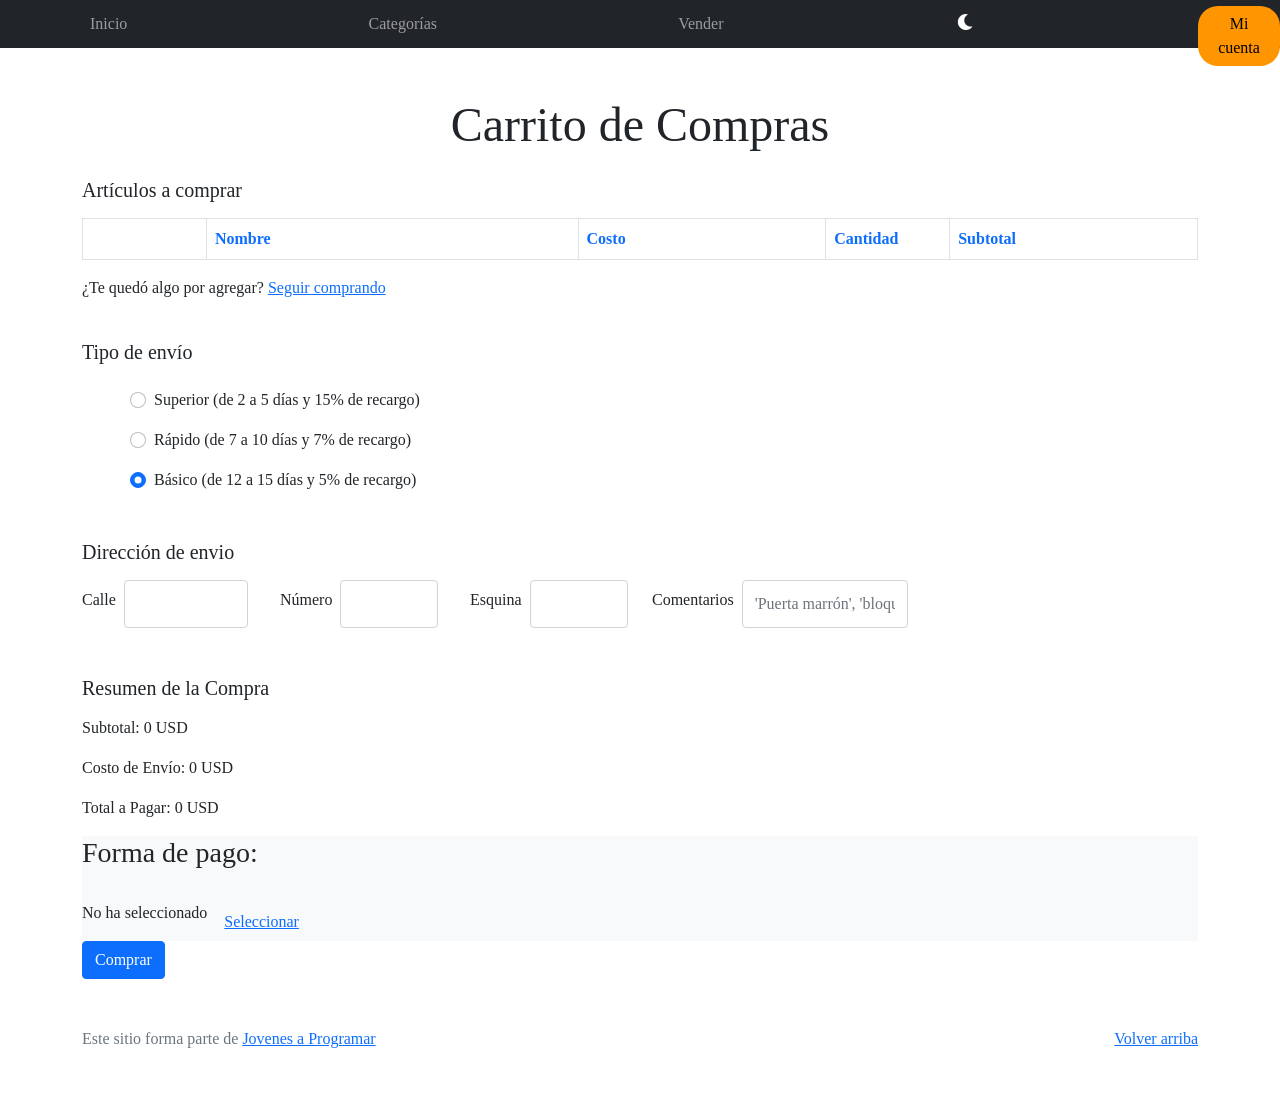
<file: workspace-inicial/cart.html>
<!DOCTYPE html>
<html lang="es">

<head>
  <meta http-equiv="Content-Type" content="text/html; charset=UTF-8">
  <meta name="viewport" content="width=device-width, initial-scale=1, shrink-to-fit=no">
  <title>eMercado - Todo lo que busques está aquí</title>
  <link href="https://fonts.googleapis.com/css?family=Raleway:300,300i,400,400i,700,700i,900,900i" rel="stylesheet">
  <link href="css/bootstrap.min.css" rel="stylesheet">
  <link href="css/font-awesome.min.css" rel="stylesheet">
  <link href="css/styles.css" rel="stylesheet">
  <link rel="stylesheet" href="css/cart.css">
  <link rel="shortcut icon" href="img/favicon.png">
</head>

<body>
  <nav class="navbar navbar-expand-lg navbar-dark bg-dark p-1">
    <div class="container">
      <button class="navbar-toggler" type="button" data-bs-toggle="collapse" data-bs-target="#navbarNav"
        aria-controls="navbarNav" aria-expanded="false" aria-label="Toggle navigation">
        <span class="navbar-toggler-icon"></span>
      </button>
      <div class="collapse navbar-collapse" id="navbarNav">
        <ul class="navbar-nav w-100 justify-content-between">
          <li class="nav-item">
            <a class="nav-link" href="index.html">Inicio</a>
          </li>
          <li class="nav-item">
            <a class="nav-link" href="categories.html">Categorías</a>
          </li>
          <li class="nav-item">
            <a class="nav-link" href="sell.html">Vender</a>
          </li>
          <li class="nav-item">
            <i id="moonIcon" class="fas fa-moon"></i>
          </li>
          <li class="nav-item">
            <div class="menu-container" style="position: absolute;">
              <button class="navbar-nav w-100 justify-content-between" id="perfil-button">Mi cuenta</button>
              <div id="perfil-menu" class="menu">
                <a href="cart.html">Mi carrito</a>
                <a href="my-profile.html">Mi perfil</a>
                <a href="#" onclick="cerrarSesion()">Cerrar sesión</a>
              </div>
            </div>
          </li>
        </ul>
      </div>
    </div>
  </nav>
  <main>
    <div class="overlay" id="overlay">
      <div class="overlay-content">
        <h2>COMPRA EXITOSA!</h2>
        <p>Tu compra se ha realizado con éxito.</p>
      </div>
    </div>

    <div class="container mt-5">
      <h2 class="display-5 text-center mb-4">Carrito de Compras</h2>
      <h3 class="blockquote"> Artículos a comprar</h3>
      <div class="row">
        <div class="col-md-12">
          <div class="table-responsive">
            <table class="table table-bordered table-striped">
              <thead class="thead-light">
                <tr>
                  <th scope="col" class="col-1"></th>
                  <th scope="col" class="text-primary col-3 ">Nombre</th>
                  <th scope="col" class="text-primary col-2 ">Costo</th>
                  <th scope="col" class="text-primary col-1">Cantidad</th>
                  <th scope="col" class="text-primary col-2">Subtotal</th>
                </tr>
              </thead>
              <tbody id="cart-products">
              </tbody>
            </table>
          </div>
        </div>
      </div>
      <div class="pb-4">
        <p> ¿Te quedó algo por agregar? <a href="categories.html">Seguir comprando</a></p>
        <!-- Link que lleva a categorías para agregar algo extra al carrito-->
      </div>
      <div>
        <form> <!-- formulario que abarca (por ahora) el tipo de envío y dirección -->

          <h3 class="blockquote">Tipo de envío</h3>
          <div class="m-4 form-check"> <!-- Creamos inputs tipo "radio" para seleccionar una opción de envío -->
            <div class="mb-3 form-check">
              <input type="radio" class="form-check-input" id="premium" name="shippingType" value="premium">
              <label for="premium" class="form-check-label">Superior (de 2 a 5 días y 15% de recargo)</label>
            </div>
            <div class="mb-3 form-check">
              <input type="radio" class="form-check-input" id="express" name="shippingType" value="express">
              <label for="express" class="form-check-label">Rápido (de 7 a 10 días y 7% de recargo)</label>
            </div>
            <div class="mb-3 form-check">
              <input type="radio" class="form-check-input" id="standard" name="shippingType" value="standard" checked>
              <label class="form-check-label" for="standard">Básico (de 12 a 15 días y 5% de recargo)</label>
            </div>
          </div>

          <h3 class="blockquote pt-4">Dirección de envio</h3>


          <div class="row row-cols-lg-6 row-cols-md-4"> <!-- Creamos inputs para completar la dirección -->
            <div class="d-inline-flex">
              <label for="streetAddress" class="form-label pe-2 align-self-center">Calle </label>
              <input type="text" value="" class="form-control" id="streetAddress" name="streetAddress">
            </div>
            <div class="d-inline-flex ">
              <label for="numberAddress" class="form-label p-2 align-self-center">Número</label>
              <input type="number" class="form-control" id="numberAddress" name="numberAddress">
            </div>
            <div class="d-inline-flex">
              <label for="cornerAddress" class="form-label p-2 align-self-center">Esquina</label>
              <input type="text" class="form-control" id="cornerAddress" name="cornerAddress">
            </div>
            <div class="d-inline-flex">
              <label for="comments" class="form-label pe-2 align-self-center">Comentarios</label>
              <input type="text" class="form-control col-12" id="comments" name="comments"
                placeholder="'Puerta marrón', 'bloque N°5'">
            </div>
          </div><br>

          <div id="resumen-compra" class="mt-4">
            <h3 class="blockquote">Resumen de la Compra</h3>
            <p>Subtotal: <span id="subtotal">0 USD</span></p>
            <p>Costo de Envío: <span id="costo-envio">0 USD</span></p>
            <p>Total a Pagar: <span id="total-pagar">0 USD</span></p>
          </div>



          <!-- Inicio de modal para metodo de pago 23/10/23 Entrega6-->
          <div class="bg-light">
            <h3>Forma de pago:</h3><br>

            <div class="d-flex d-inline-flex">
              <h6>No ha seleccionado</h6> <button type="button" class="btn btn-link ps-0 ms-3" data-bs-toggle="modal"
                data-bs-target="#modalMediosPago" required>Seleccionar
              </button>
            </div>
          </div>

          <div class="modal" id="modalMediosPago" tabindex="-1">
            <div class="modal-dialog">
              <div class="modal-content">
                <div class="modal-header">
                  <h5 class="modal-title">Forma de pago:</h5>
                  <button type="button" class="btn-close" data-bs-dismiss="modal" aria-label="Close"></button>
                </div>

                <div class="modal-body">
                  <div class="form-check">
                    <input class="form-check-input" type="radio" name="flexRadioDefault" id="flexRadioDefault1">
                    <label class="form-check-label" for="flexRadioDefault1">
                      <h5>Tarjeta de Crédito</h5>
                    </label><br>

                    <div class="container">
                      <div class="row">
                        <div class="col-md-6 mt-2"><label for="creditCard" class="form-label">Número de tarjeta</label>
                          <input type="text" class="form-control" id="creditCard" placeholder=""
                            required>
                          <div class="invalid-feedback">
                            Se requiere número de tarjeta de crédito
                          </div>
                        </div>

                        <div class="col-md-3 mt-2"><label for="creditCard" class="form-label">CVV</label>
                          <input type="text" class="form-control" id="creditCardCVV" placeholder=""
                            required>
                          <div class="invalid-feedback">
                            Se requiere el CVV de su tarjeta
                          </div>
                        </div>

                        <div class="col-md-6"><label for="creditCard"
                            class="form-label mt-2">Vencimiento
                            (Mes/Año)</label>
                          <input type="text" class="form-control" id="creditCardDate" placeholder="" required>
                          <div class="invalid-feedback">
                            Se requiere el mes de vencimiento
                          </div>
                        </div>
                      </div>
                    </div>

                  </div>

                  <div class="form-check mt-3">
                    <input class="form-check-input" type="radio" name="flexRadioDefault" id="flexRadioDefault2" checked>
                    <label class="form-check-label" for="flexRadioDefault2">
                      <h5>Transferencia Bancaria</h5>
                    </label>

                    <div class="col-md-6 mt-2"><label for="creditCard" class="form-label">Número de cuenta</label>
                      <input type="text" class="form-control" id="cuentaBancaria" placeholder="" required>
                      <div class="invalid-feedback">
                        Se requiere su número de cuenta bancaria
                      </div>
                    </div>
                  </div>
                </div>

                <div class="modal-footer">
                  <button type="button" class="btn btn-primary" data-bs-dismiss="modal">Guardar cambios</button>
                  
                </div>
              </div>
            </div>
          </div>
          <!-- Fin de modal para metodo de pago 23/10/23 Entrega6 -->

          <input class="btn btn-primary d-block" type="button" name="send" value="Comprar" id="mostrarOverlay">
          <!-- Botón que envía el form -->

        </form>

      </div>
    </div>


  </main>
  <footer class="text-muted">
    <div class="container">
      <p class="float-end">
        <a href="#">Volver arriba</a>
      </p>
      <p>Este sitio forma parte de <a href="https://jovenesaprogramar.edu.uy/" target="_blank">Jovenes a Programar</a>
      </p>
    </div>
  </footer>
  <div id="spinner-wrapper">
    <div class="lds-ring">
      <div></div>
      <div></div>
      <div></div>
      <div></div>
    </div>
  </div>
  <script src="js/bootstrap.bundle.min.js"></script>
  <script src="js/init.js"></script>
  <script src="js/cart.js"></script>
</body>

</html>
</file>
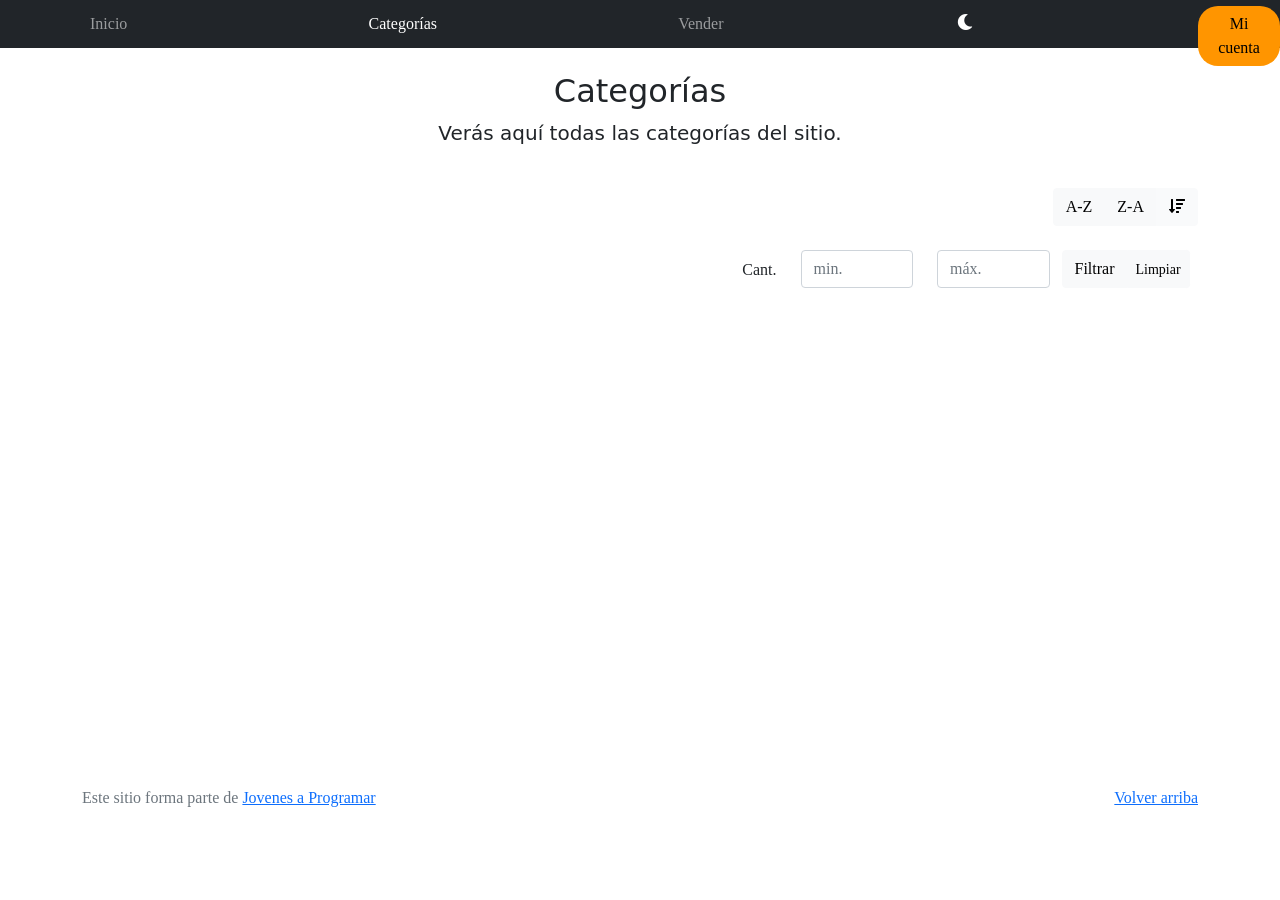
<file: workspace-inicial/categories.html>
<!DOCTYPE html>
<html lang="es">

<head>
  <meta http-equiv="Content-Type" content="text/html; charset=UTF-8">
  <meta name="viewport" content="width=device-width, initial-scale=1, shrink-to-fit=no">
  <title>eMercado - Todo lo que busques está aquí</title>

  <link href="https://fonts.googleapis.com/css?family=Raleway:300,300i,400,400i,700,700i,900,900i" rel="stylesheet">
  <link href="css/font-awesome.min.css" rel="stylesheet">
  <link href="css/bootstrap.min.css" rel="stylesheet">
  <link href="css/styles.css" rel="stylesheet">
  <link rel="shortcut icon" href="img/favicon.png">
</head>

<body>
  <nav class="navbar navbar-expand-lg navbar-dark bg-dark p-1">
    <div class="container">
      <button class="navbar-toggler" type="button" data-bs-toggle="collapse" data-bs-target="#navbarNav"
        aria-controls="navbarNav" aria-expanded="false" aria-label="Toggle navigation">
        <span class="navbar-toggler-icon"></span>
      </button>
      <div class="collapse navbar-collapse" id="navbarNav">
        <ul class="navbar-nav w-100 justify-content-between">
          <li class="nav-item">
            <a class="nav-link" href="index.html">Inicio</a>
          </li>
          <li class="nav-item">
            <a class="nav-link active" href="categories.html">Categorías</a>
          </li>
          <li class="nav-item">
            <a class="nav-link" href="sell.html">Vender</a>
          </li>
          <li class="nav-item">
            <i id="moonIcon" class="fas fa-moon"></i>
          </li>
          <li class="nav-item">
            <div class="menu-container" style="position: absolute;">
              
              <button class="navbar-nav w-100 justify-content-between" id="perfil-button">Mi cuenta</button>
              <div id="perfil-menu" class="menu">
                <a href="cart.html">Mi carrito</a>
                <a href="my-profile.html">Mi perfil</a>
                <a href="#" onclick="cerrarSesion()">Cerrar sesión</a>
              
              </div>
            </div>
          </li>
        </ul>
      </div>
    </div>
  </nav>
  <main class="pb-5">
    <div class="text-center p-4">
      <h2>Categorías</h2>
      <p class="lead">Verás aquí todas las categorías del sitio.</p>
    </div>
    <div class="container">
      <div class="row">
        <div class="col text-end">
          <div class="btn-group btn-group-toggle mb-4" data-bs-toggle="buttons">
            <input type="radio" class="btn-check" name="options" id="sortAsc">
            <label class="btn btn-light" for="sortAsc">A-Z</label>
            <input type="radio" class="btn-check" name="options" id="sortDesc">
            <label class="btn btn-light" for="sortDesc">Z-A</label>
            <input type="radio" class="btn-check" name="options" id="sortByCount" checked>
            <label class="btn btn-light" for="sortByCount"><i class="fas fa-sort-amount-down mr-1"></i></label>
          </div>
        </div>
      </div>
      <div class="row">
        <div class="col-lg-6 offset-lg-6 col-md-12 mb-1 container">
          <div class="row container p-0 m-0">
            <div class="col">
              <p class="font-weight-normal text-end my-2">Cant.</p>
            </div>
            <div class="col">
              <input class="form-control" type="number" placeholder="min." id="rangeFilterCountMin">
            </div>
            <div class="col">
              <input class="form-control" type="number" placeholder="máx." id="rangeFilterCountMax">
            </div>
            <div class="col-3 p-0">
              <div class="btn-group" role="group">
                <button class="btn btn-light btn-block" id="rangeFilterCount">Filtrar</button>
                <button class="btn btn-light btn-sm" id="clearRangeFilter">Limpiar</button>
              </div>
            </div>
          </div>
        </div>
      </div>
      <div class="row">
        <div class="list-group" id="cat-list-container">
        </div>
      </div>
    </div>
  </main>
  <footer class="text-muted">
    <div class="container">
      <p class="float-end">
        <a href="#">Volver arriba</a>
      </p>
      <p>Este sitio forma parte de <a href="https://jovenesaprogramar.edu.uy/" target="_blank">Jovenes a Programar</a></p>
    </div>
  </footer>
  <div id="spinner-wrapper">
    <div class="lds-ring">
      <div></div>
      <div></div>
      <div></div>
      <div></div>
    </div>
  </div>
  <script src="js/bootstrap.bundle.min.js"></script>
  <script src="js/init.js"></script>
  <script src="js/categories.js"></script>
</body>

</html>
</file>
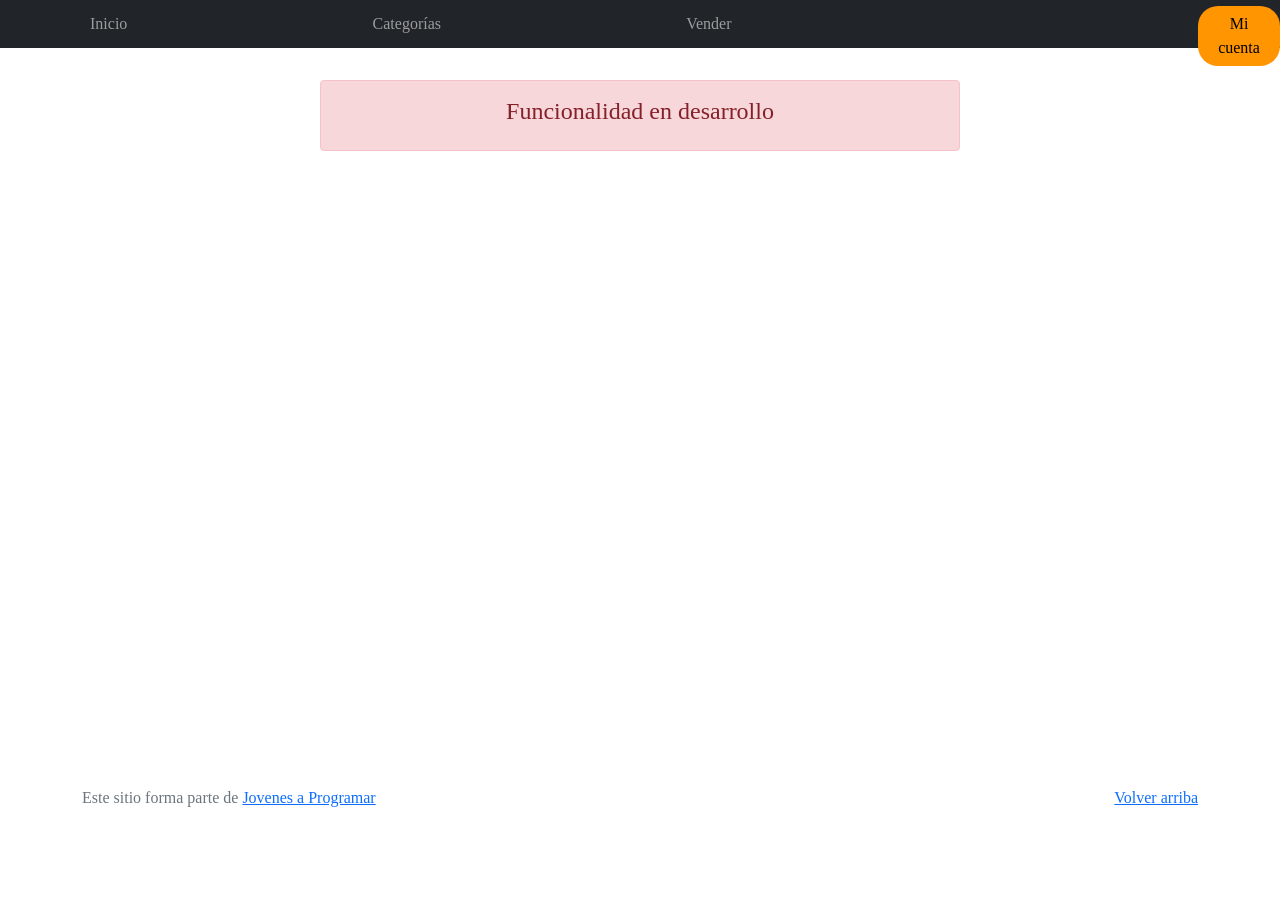
<file: workspace-inicial/my-profile.html>
<!DOCTYPE html>
<html lang="es">

<head>
  <meta http-equiv="Content-Type" content="text/html; charset=UTF-8">
  <meta name="viewport" content="width=device-width, initial-scale=1, shrink-to-fit=no">
  <title>eMercado - Todo lo que busques está aquí</title>
  <link href="https://fonts.googleapis.com/css?family=Raleway:300,300i,400,400i,700,700i,900,900i" rel="stylesheet">
  <link href="css/bootstrap.min.css" rel="stylesheet">
  <link href="css/styles.css" rel="stylesheet">
  <link rel="shortcut icon" href="img/favicon.png">
  <style>
    .bd-placeholder-img {
      font-size: 1.125rem;
      text-anchor: middle;
      -webkit-user-select: none;
      -moz-user-select: none;
      -ms-user-select: none;
      user-select: none;
    }

    @media (min-width: 768px) {
      .bd-placeholder-img-lg {
        font-size: 3.5rem;
      }
    }
  </style>
</head>

<body>
  <nav class="navbar navbar-expand-lg navbar-dark bg-dark p-1">
    <div class="container">
      <button class="navbar-toggler" type="button" data-bs-toggle="collapse" data-bs-target="#navbarNav"
        aria-controls="navbarNav" aria-expanded="false" aria-label="Toggle navigation">
        <span class="navbar-toggler-icon"></span>
      </button>
      <div class="collapse navbar-collapse" id="navbarNav">
        <ul class="navbar-nav w-100 justify-content-between">
          <li class="nav-item">
            <a class="nav-link" href="index.html">Inicio</a>
          </li>
          <li class="nav-item">
            <a class="nav-link" href="categories.html">Categorías</a>
          </li>
          <li class="nav-item">
            <a class="nav-link" href="sell.html">Vender</a>
          </li>
          <li class="nav-item">
            <i id="moonIcon" class="fas fa-moon"></i>
          </li>
          <li class="nav-item">
            <div class="menu-container" style="position: absolute;">
              <button class="navbar-nav w-100 justify-content-between" id="perfil-button">Mi cuenta</button>
              <div id="perfil-menu" class="menu">
                <a href="cart.html">Mi carrito</a>
                <a href="my-profile.html">Mi perfil</a>
                <a href="#" onclick="cerrarSesion()">Cerrar sesión</a>
              </div>
            </div>
          </li>
        </ul>
      </div>
    </div>
  </nav>
  <main>
    <div class="container">
      <div class="alert alert-danger text-center" role="alert">
        <h4 class="alert-heading">Funcionalidad en desarrollo</h4>
      </div>
    </div>
  </main>
  <footer class="text-muted">
    <div class="container">
      <p class="float-end">
        <a href="#">Volver arriba</a>
      </p>
      <p>Este sitio forma parte de <a href="https://jovenesaprogramar.edu.uy/" target="_blank">Jovenes a Programar</a></p>
    </div>
  </footer>
  <script src="js/bootstrap.bundle.min.js"></script>
  <script src="js/init.js"></script>
  <script src="js/my-profile.js"></script>
</body>

</html>
</file>
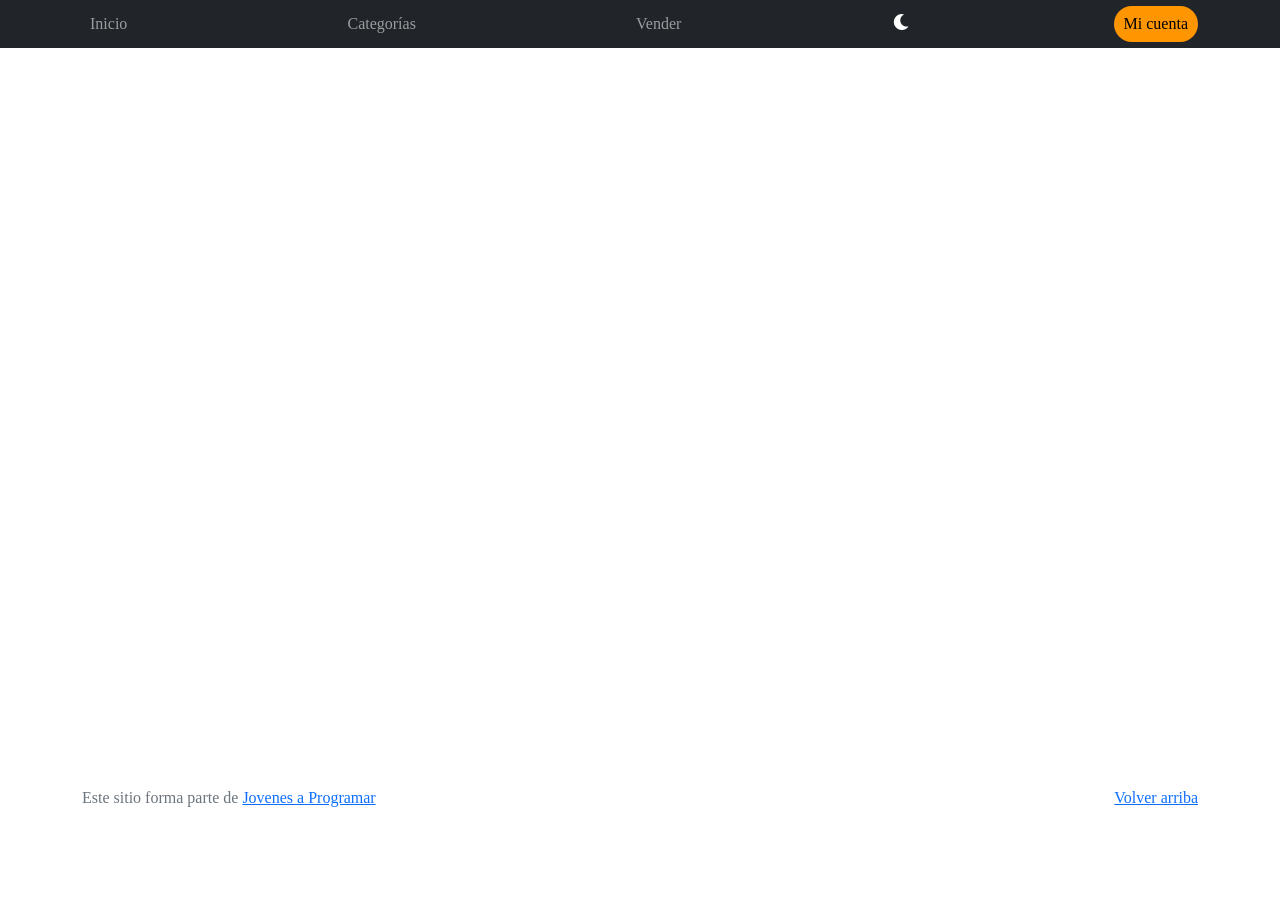
<file: workspace-inicial/product-info.html>
<!DOCTYPE html>
<html lang="es">

<head>
  <meta http-equiv="Content-Type" content="text/html; charset=UTF-8">
  <meta name="viewport" content="width=device-width, initial-scale=1, shrink-to-fit=no">
  <title>eMercado - Todo lo que busques está aquí</title>

  <link href="https://fonts.googleapis.com/css?family=Raleway:300,300i,400,400i,700,700i,900,900i" rel="stylesheet">
  <link href="css/font-awesome.min.css" rel="stylesheet">
  <link href="css/bootstrap.min.css" rel="stylesheet">
  <link href="css/styles.css" rel="stylesheet">
  <link rel="stylesheet" href="css/products.css">
  <link rel="shortcut icon" href="img/favicon.png">
  <script src="https://code.jquery.com/jquery-3.6.0.min.js"></script>

</head>

<body class="bodyStyle">
  <nav class="navbar navbar-expand-lg navbar-dark bg-dark p-1">
    <div class="container">
      <button class="navbar-toggler" type="button" data-bs-toggle="collapse" data-bs-target="#navbarNav"
        aria-controls="navbarNav" aria-expanded="false" aria-label="Toggle navigation">
        <span class="navbar-toggler-icon"></span>
      </button>
      <div class="collapse navbar-collapse" id="navbarNav">
        <ul class="navbar-nav w-100 justify-content-between">
          <li class="nav-item">
            <a class="nav-link" href="index.html">Inicio</a>
          </li>
          <li class="nav-item">
            <a class="nav-link" href="categories.html">Categorías</a>
          </li>
          <li class="nav-item">
            <a class="nav-link" href="sell.html">Vender</a>
          </li>
          <li class="nav-item">

            <i id="moonIcon" class="fas fa-moon"></i>
          </li>
          <li class="nav-item">
            <div class="menu-container">

              <button class="navbar-nav w-100 justify-content-between" id="perfil-button">
                Mi cuenta</button>
              <div id="perfil-menu" class="menu position-relative ">
                <a href="cart.html">Mi carrito</a>
                <a href="my-profile.html">Mi perfil</a>
                <a href="#" onclick="cerrarSesion()">Cerrar sesión</a>
              </div>

            </div>
      </div>
      </li>
      </ul>
    </div>
    </div>
  </nav>
  <main>
    <div class="container">
      <div id="product-info" class="text-center">
      </div>
    </div>
  </main>
  <footer class="text-muted">
    <div class="container">
      <p class="float-end">
        <a href="#">Volver arriba</a>
      </p>
      <p>Este sitio forma parte de <a href="https://jovenesaprogramar.edu.uy/" target="_blank">Jovenes a Programar</a>
      </p>
    </div>
  </footer>
  <div id="spinner-wrapper">
    <div class="lds-ring">
      <div></div>
      <div></div>
      <div></div>
      <div></div>
    </div>
  </div>
  <script src="js/bootstrap.bundle.min.js"></script>
  <script src="js/init.js"></script>
  <script src="js/product-info.js"></script>
</body>

</html>
</file>
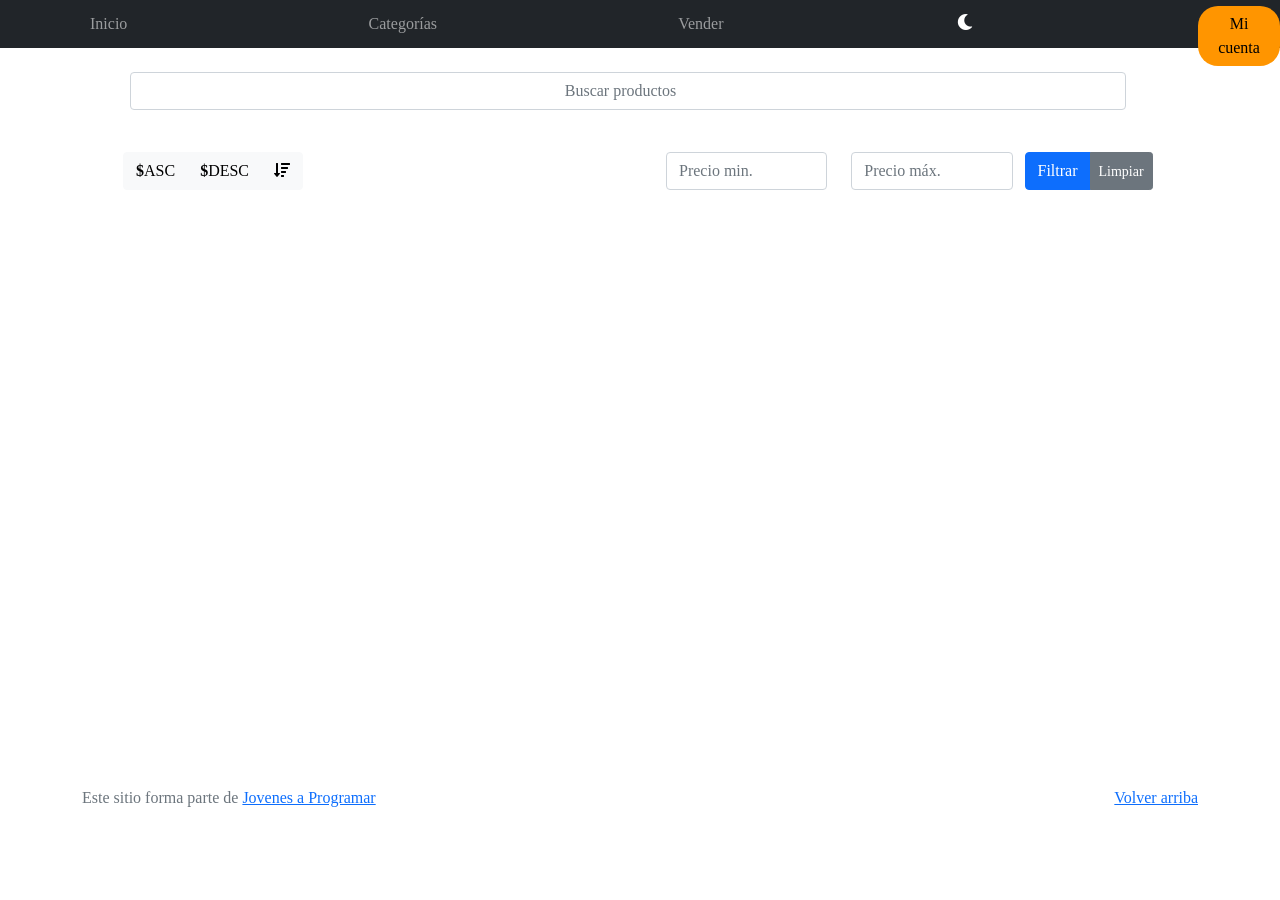
<file: workspace-inicial/products.html>
<!DOCTYPE html>
<html lang="es">
  <head>
    <meta http-equiv="Content-Type" content="text/html; charset=UTF-8" />
    <meta
      name="viewport"
      content="width=device-width, initial-scale=1, shrink-to-fit=no"
    />
    <title>eMercado - Todo lo que busques está aquí</title>

    <link
      href="https://fonts.googleapis.com/css?family=Raleway:300,300i,400,400i,700,700i,900,900i"
      rel="stylesheet"
    />
    <link href="css/font-awesome.min.css" rel="stylesheet" />
    <link href="css/bootstrap.min.css" rel="stylesheet" />
    <link href="css/styles.css" rel="stylesheet" />
    <link rel="stylesheet" href="css/products.css" />
    <link rel="shortcut icon" href="img/favicon.png">
  </head>

  <body>
    <nav class="navbar navbar-expand-lg navbar-dark bg-dark p-1">
      <div class="container">
        <button
          class="navbar-toggler"
          type="button"
          data-bs-toggle="collapse"
          data-bs-target="#navbarNav"
          aria-controls="navbarNav"
          aria-expanded="false"
          aria-label="Toggle navigation"
        >
          <span class="navbar-toggler-icon"></span>
        </button>
        <div class="collapse navbar-collapse" id="navbarNav">
          <ul class="navbar-nav w-100 justify-content-between">
            <li class="nav-item">
              <a class="nav-link" href="index.html">Inicio</a>
            </li>
            <li class="nav-item">
              <a class="nav-link" href="categories.html">Categorías</a>
            </li>
            <li class="nav-item">
              <a class="nav-link" href="sell.html">Vender</a>
            </li>
            <li class="nav-item">
            
              <i id="moonIcon" class="fas fa-moon"></i>
            </li>
            <li class="nav-item">
              <div class="menu-container" style="position: absolute;">
                <button class="navbar-nav w-100 justify-content-between" id="perfil-button">Mi cuenta</button>
                <div id="perfil-menu" class="menu">
                  <a href="cart.html">Mi carrito</a>
                  <a href="my-profile.html">Mi perfil</a>
                  <a href="#" onclick="cerrarSesion()">Cerrar sesión</a>
                </div>
              </div>
            </li>
          </ul>
        </div>
      </div>
    </nav>
    <main class="pb-5 container">
      <div class="container row row-sm-2 row-md-4 row-lg-8">
        <div class="col m-4">
          <input
            class="form-control text-center mx-auto"
            type="search"
            placeholder="Buscar productos"
            id="searchInput"
          />
        </div>

        <div
          class="row d-inline-flex p-2 bd-highlight responsiveProducts p-3 mb-2"
          style="display:flex-inline; justify-content: flex-end; margin: 2px;"
        >
          <div class="col text-end responsiveFilter d-inline-flex justify-content-between">
            <div class="btn-group btn-group-toggle" data-bs-toggle="buttons">
              <input
                type="button"
                class="btn-check"
                name="options"
                id="sortAscPrice"
              />
              <label class="btn btn-light" for="sortAscPrice"
                ><span class="fw-bold">$</span>ASC</label
              >
              <input
                type="button"
                class="btn-check"
                name="options"
                id="sortDescPrice"
              />
              <label class="btn btn-light" for="sortDescPrice"
                ><span class="fw-bold">$</span>DESC</label
              >
              <input
                type="button"
                class="btn-check"
                name="options"
                id="sortDescRelevance"
                checked
              />
              <label class="btn btn-light" for="sortDescRelevance"
                ><i class="fas fa-sort-amount-down mr-1"></i
              ></label>
            </div>
          </div>

          <div id="filter-container" class="row filterContainerResponsive" style="width: 50%">
            <div class="col">
              <input
                class="form-control"
                type="number"
                placeholder="Precio min."
                id="rangeFilterCountMin"
              />
            </div>
            <div class="col">
              <input
                class="form-control"
                type="number"
                placeholder="Precio máx."
                id="rangeFilterCountMax"
              />
            </div>
            <div class="col-3 p-0 buttonsResponsive">
              <div class="btn-group" role="group">
                <button class="btn btn-primary btn-block" id="rangeFilterCount">
                  Filtrar
                </button>
                <button class="btn btn-secondary btn-sm" id="clearRangeFilter">
                  Limpiar
                </button>
              </div>
            </div>
          </div>
        </div>

        <div id="product-list" class="row m-4"></div>
      </div>
    </main>
    <footer class="text-muted">
      <div class="container">
        <p class="float-end">
          <a href="#">Volver arriba</a>
        </p>
        <p>
          Este sitio forma parte de
          <a href="https://jovenesaprogramar.edu.uy/" target="_blank"
            >Jovenes a Programar</a
          >
        </p>
      </div>
    </footer>
    <div id="spinner-wrapper">
      <div class="lds-ring">
        <div></div>
        <div></div>
        <div></div>
        <div></div>
      </div>
    </div>

    <script src="js/bootstrap.bundle.min.js"></script>
    <script src="js/init.js"></script>
    <script src="js/products.js"></script>
  </body>
</html>
</file>
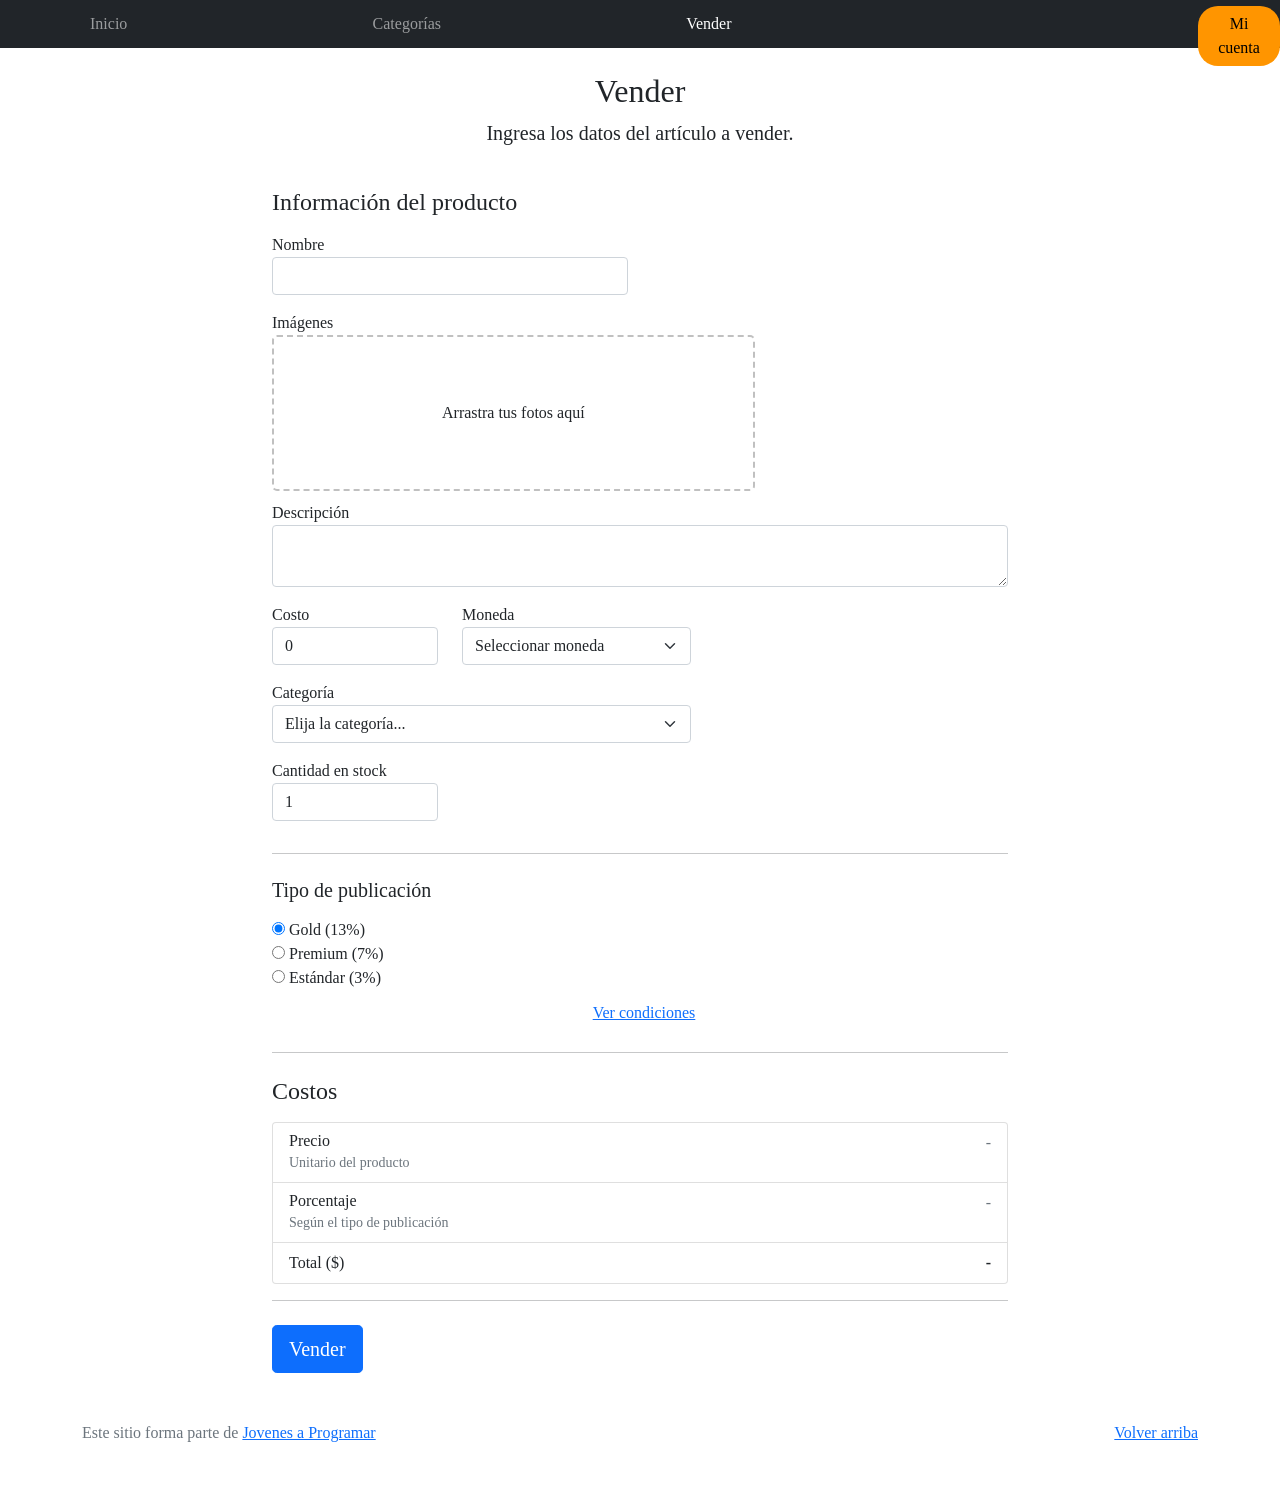
<file: workspace-inicial/sell.html>
<!DOCTYPE html>
<html lang="es">

<head>
  <meta http-equiv="Content-Type" content="text/html; charset=UTF-8">
  <meta name="viewport" content="width=device-width, initial-scale=1, shrink-to-fit=no">
  <title>eMercado - Todo lo que busques está aquí</title>
  <link href="https://fonts.googleapis.com/css?family=Raleway:300,300i,400,400i,700,700i,900,900i" rel="stylesheet">
  <link href="css/bootstrap.min.css" rel="stylesheet">
  <link href="css/dropzone.css" rel="stylesheet">
  <link href="css/styles.css" rel="stylesheet">
  <link rel="shortcut icon" href="img/favicon.png">
</head>

<body>
  <nav class="navbar navbar-expand-lg navbar-dark bg-dark p-1">
    <div class="container">
      <button class="navbar-toggler" type="button" data-bs-toggle="collapse" data-bs-target="#navbarNav"
        aria-controls="navbarNav" aria-expanded="false" aria-label="Toggle navigation">
        <span class="navbar-toggler-icon"></span>
      </button>
      <div class="collapse navbar-collapse" id="navbarNav">
        <ul class="navbar-nav w-100 justify-content-between">
          <li class="nav-item">
            <a class="nav-link" href="index.html">Inicio</a>
          </li>
          <li class="nav-item">
            <a class="nav-link" href="categories.html">Categorías</a>
          </li>
          <li class="nav-item">
            <a class="nav-link active" href="sell.html">Vender</a>
          </li>
          <li class="nav-item">
            
            <i id="moonIcon" class="fas fa-moon"></i>
          </li>
          <li class="nav-item" >
            <div class="menu-container" style="position: absolute;">
              <button class="navbar-nav w-100 justify-content-between" id="perfil-button">Mi cuenta</button>
              <div id="perfil-menu" class="menu">
                <a href="cart.html">Mi carrito</a>
                <a href="my-profile.html">Mi perfil</a>
                <a href="#" onclick="cerrarSesion()">Cerrar sesión</a>
              </div>
            </div>
          
        </li>
        </ul>
      </div>
    </div>
  </nav>
  <div class="container">
    <div class="text-center p-4">
      <h2>Vender</h2>
      <p class="lead">Ingresa los datos del artículo a vender.</p>
    </div>
    <div class="row justify-content-md-center">
      <div class="col-md-8 order-md-1">
        <h4 class="mb-3">Información del producto</h4>
        <form class="needs-validation" id="sell-info">
          <div class="row">
            <div class="col-md-6 mb-3">
              <label for="productName">Nombre</label>
              <input type="text" class="form-control" id="productName" value="" name="productName">
              <div class="invalid-feedback">
                Ingresa un nombre
              </div>
            </div>
          </div>
          <div class="row">
            <div class="col-md-8 order-md-1">
              <label>Imágenes</label>
              <div class="needsclick dz-clickable" id="file-upload">
                <div class="dz-message needsclick">
                  Arrastra tus fotos aquí<br>
                </div>
              </div>
            </div>
          </div>
          <div class="row">
            <div class="col-md-12 mb-3">
              <label for="productDescription">Descripción</label>
              <textarea name="productDescription" class="form-control" id="productDescription"></textarea>
            </div>
          </div>
          <div class="row">
            <div class="col-md-3 mb-3">
              <label for="productCostInput">Costo</label>
              <input type="number" name="productCostInput" class="form-control" id="productCostInput" placeholder="" required="" value="0"
                min="0">
              <div class="invalid-feedback">
                El costo debe ser mayor que 0.
              </div>
            </div>
            <div class="col-md-4 mb-3">
              <label for="productCurrency">Moneda</label>
              <select name="productCurrency" class="form-select custom-select d-block w-100" id="productCurrency" required>
                <option value="" hidden selected>Seleccionar moneda</option>
                <option>Pesos Uruguayos (UYU)</option>
                <option>Dólares (USD)</option>
              </select>
              <div class="invalid-feedback">
                Ingresa una categoría válida.
              </div>
            </div>
          </div>
          <div class="row">
            <div class="col-md-7 mb-3">
              <label for="productCategory">Categoría</label>
              <select name="productCategory" class="custom-select form-select d-block w-100" id="productCategory">
                <option value="">Elija la categoría...</option>
                <option>Autos</option>
                <option>Juguetes</option>
                <option>Muebles</option>
                <option>Herramientas</option>
                <option>Computadoras</option>
                <option>Vestimenta</option>
              </select>
              <div class="invalid-feedback">
                Por favor ingresa una categoría válida.
              </div>
            </div>
          </div>
          <div class="row">
            <div class="col-md-3 mb-3">
              <label for="productCountInput">Cantidad en stock</label>
              <input type="number" name="productCountInput" class="form-control" id="productCountInput"  required value="1"
                min="0">
              <div class="invalid-feedback">
                La cantidad es requerida.
              </div>
            </div>
          </div>
          <hr class="mb-4">
          <h5 class="mb-3">Tipo de publicación</h5>
          <div class="d-block my-3">
            <div class="custom-control custom-radio">
              <input id="goldradio" name="publicationType" type="radio" class="custom-control-input" checked=""
                required="">
              <label class="custom-control-label" for="goldradio">Gold (13%)</label>
            </div>
            <div class="custom-control custom-radio">
              <input id="premiumradio" name="publicationType" type="radio" class="custom-control-input" required="">
              <label class="custom-control-label" for="premiumradio">Premium (7%)</label>
            </div>
            <div class="custom-control custom-radio">
              <input id="standardradio" name="publicationType" type="radio" class="custom-control-input" required="">
              <label class="custom-control-label" for="standardradio">Estándar (3%)</label>
            </div>
            <div class="row">
              <button type="button" class="m-1 btn btn-link" data-bs-toggle="modal"
                data-bs-target="#contidionsModal">Ver
                condiciones</button>
            </div>
          </div>
          <hr class="mb-4">
          <h4 class="mb-3">Costos</h4>
          <ul class="list-group mb-3">
            <li class="list-group-item d-flex justify-content-between lh-condensed">
              <div>
                <h6 class="my-0">Precio</h6>
                <small class="text-muted">Unitario del producto</small>
              </div>
              <span class="text-muted" id="productCostText">-</span>
            </li>
            <li class="list-group-item d-flex justify-content-between lh-condensed">
              <div>
                <h6 class="my-0">Porcentaje</h6>
                <small class="text-muted">Según el tipo de publicación</small>
              </div>
              <span class="text-muted" id="comissionText">-</span>
            </li>
            <li class="list-group-item d-flex justify-content-between">
              <span>Total ($)</span>
              <strong id="totalCostText">-</strong>
            </li>
          </ul>
          <hr class="mb-4">
          <button class="btn btn-primary btn-lg" type="submit">Vender</button>
        </form>
      </div>
    </div>
  </div>
  <footer class="text-muted">
    <div class="container">
      <p class="float-end">
        <a href="#">Volver arriba</a>
      </p>
      <p>Este sitio forma parte de <a href="https://jovenesaprogramar.edu.uy/" target="_blank">Jovenes a Programar</a></p>
    </div>
  </footer>

  <div class="alert alert-primary-dismissible fade" id="alertResult" role="alert">
    <span id="resultSpan"></span>
  </div>

  <div class="modal fade" tabindex="-1" role="dialog" id="contidionsModal">
    <div class="modal-dialog" role="document">
      <div class="modal-content">
        <div class="modal-header">
          <h5 class="modal-title">Condiciones de publicación</h5>
        </div>
        <div class="modal-body">
          <div class="container">
            <div class="row">
              <h5 class="text-warning">Gold (13%)</h5>
              <p class="muted text-justify">Tu producto se verá de forma promocionada en portada, además de las
                condiciones de Premium y Estándar.</p>
            </div>
            <hr>
            <div class="row">
              <h5 class="text-primary">Premium (7%)</h5>
              <p class="muted text-justify">Se mostrará el producto en los primeros lugares de resultados de búsqueda,
                así cómo cuando se ingrese a la categoría que pertenezca.</p>
            </div>
            <hr>
            <div class="row">
              <h5 class="text-secondary">Estándar (3%)</h5>
              <p class="muted text-justify">El producto se listará en la categoría correspondiente, así como en los
                resultados de búsquedas que coincidan con las palabras claves en el nombre.</p>
            </div>
          </div>
        </div>
        <div class="modal-footer">
          <button type="button" class="btn btn-primary" data-bs-dismiss="modal">Cerrar</button>
        </div>
      </div>
    </div>
  </div>
  <div id="spinner-wrapper">
    <div class="lds-ring">
      <div></div>
      <div></div>
      <div></div>
      <div></div>
    </div>
  </div>
  <script src="js/bootstrap.bundle.min.js"></script>
  <script src="js/dropzone.js"></script>
  <script src="js/init.js"></script>
  <script src="js/sell.js"></script>
</body>

</html>
</file>
<file: workspace-inicial/css/styles.css>
.miniatura {
  width: 95px;
  height: 60px;
}


.jumbotron,
.card-body,
.container,
.site-header {
  font-family: 'Verdana', serif !important;
}

.jumbotron .display-4 {
  font-weight: bold;
}

nav a {
  text-decoration: none;
}

.bd-placeholder-img {
  font-size: 1.125rem;
  text-anchor: middle;
  -webkit-user-select: none;
  -moz-user-select: none;
  -ms-user-select: none;
  user-select: none;
}

@media (min-width: 768px) {
  .bd-placeholder-img-lg {
    font-size: 3.5rem;
  }
}

.jumbotron {
  height: 50vh;
  padding: 5em inherit;
  margin-bottom: 0;
  background-color: #53C0FB;
  background: url('../img/cover_back.png');
  background-size: cover;
  background-position: center;
  background-repeat: no-repeat;
  color: black;
  font-weight: bold;
}

@media (min-width: 768px) {
  .jumbotron {
    padding-top: 6rem;
    padding-bottom: 6rem;
  }
}

.jumbotron p:last-child {
  margin-bottom: 0;
}

.jumbotron-heading {
  font-weight: 300;
}

.jumbotron .container {
  max-width: 40rem;
  background-color: rgba(255, 255, 255, 0.5);
  border-radius: 10px;
  text-shadow: 1px 1px 2px grey;
}

.jumbotron .lead {
  font-size: 38px;
}

footer {
  padding-top: 3rem;
  padding-bottom: 3rem;
}

footer p {
  margin-bottom: .25rem;
}

.site-header a {
  color: white;
  transition: ease-in-out color .15s;
}

.site-header .dropdown-menu a {
  color: black;
}

.dropzone {
  border: 2px dashed #0087F7;
  border-radius: 5px;
  background: white;
}

.img-fit {
  max-height: 100%;
}

.alert {
  position: fixed;
  top: 80px;
  width: 50%;
  left: 50%;
  transform: translate(-50%, 0);
}

.lds-ring {
  display: inline-block;
  position: relative;
  width: 64px;
  height: 64px;
  top: 50%;
  left: 50%;
}

.cursor-active {
  cursor: pointer;
}

.left {
  float: left;
  padding: 4px;
  background-color: rgba(255, 255, 255, 0.5);
}

.lds-ring div {
  box-sizing: border-box;
  display: block;
  position: absolute;
  width: 51px;
  height: 51px;
  margin: 6px;
  border: 6px solid #fff;
  border-radius: 50%;
  animation: lds-ring 1.2s cubic-bezier(0.5, 0, 0.5, 1) infinite;
  border-color: #fff transparent transparent transparent;
}

.lds-ring div:nth-child(1) {
  animation-delay: -0.45s;
}

.lds-ring div:nth-child(2) {
  animation-delay: -0.3s;
}

.lds-ring div:nth-child(3) {
  animation-delay: -0.15s;
}

@keyframes lds-ring {
  0% {
    transform: rotate(0deg);
  }

  100% {
    transform: rotate(360deg);
  }
}

.signin {
  width: 100%;
  max-width: 330px;
  padding: 15px;
  margin: auto;
}

#spinner-wrapper {
  position: fixed;
  background-color: rgba(0, 0, 0, 0.5);
  width: 100%;
  height: 100%;
  top: 0;
  left: 0;
  z-index: 1021;
  display: none;
}

main {
  min-height: calc(100vh - 210px);
}

a.custom-card,
a.custom-card:hover {
  color: inherit;
  text-decoration: inherit;
}

.checked {
  color: orange;
}

/* estilo boton perfil */
.menu-container {
  position: relative;
  display: inline-block;
}
#perfil-button {
  margin-top: 2px;
  border-radius: 20px;
  padding: 6px 10px;
  background-color: #ff9500;
  color: rgb(0, 0, 0);
  border: none;
  cursor: pointer;
}
.menu {
  display: none;
  position: absolute;
  top: 118%;
  right: 0%;
  background-color: #212529;
  border: 0px;
  box-shadow: 0 2px 5px rgba(0, 0, 0, );
 
}
.menu a {
  display: block;
  padding: 10px;
  text-decoration: none;
  color: rgba(255,255,255,.55);;
}
.menu a:hover {
  background-color: #000000;
}

.product{
  cursor: pointer;
}



#moonIcon{
  color: white;
  display: flex;
  justify-content: center;
  cursor: pointer;
  padding-top: 10px;
}
/* Dark Mode */

body.dark-mode {
  background-color: #272727;
  color: white;
}

body.dark-mode #cat-list-container .list-group-item{
  background-color: #757575;
}

body.dark-mode .darkMode{
  background-color: #757575;
}

body.dark-mode .darkModeProduct{
  background-color: #3b3b3b;
}

body.dark-mode .darkModeComments{
  background-color: transparent;
  border-color: #565656;
  border-radius: 10px;
}

body.dark-mode .darkModeTextComments{
  color: white;
}

body.dark-mode .darkModeTitle{
  color: white !important;
}

body.dark-mode .darkModeSold{
  color: rgb(196, 196, 196) !important;
}


body.dark-mode h4 {
  color: white;
}

body.dark-mode h4:hover{
  color: black;
}

body.dark-mode p{
  color: rgb(196, 196, 196);
}
body.dark-mode p:hover{
  color: black;
}

body.dark-mode input{
  background-color: #cccccc;
}

body.dark-mode .list-group-item {
  background-color: #757575;
  margin: 3px;
  border-bottom-color: black;
}

body.dark-mode #moonIcon:hover {
  color: #bdb9b9;
}


body.dark-mode .task-container {
    border-color: #888; /* Cambia el color del borde en modo oscuro */
    border-width: 5px;
}

body.dark-mode .mark-done-button{
    background-color: grey !important;
}

body.dark-mode .mark-done-button:hover{
    background-color: rgb(78, 162, 105) !important;
}

body.dark-mode #addTaskButton{
    background-color: #e79600 !important;
    border: black;
    color: white;
}

body.dark-mode #addTaskButton:hover{
    background-color: #FFA500 !important;
}

body.dark-mode #newTask{
    background-color:#d8d8d8;
}

.delete-product {
  border: none;
  color: red;
}
</file>
<file: workspace-inicial/css/cart.css>
.overlay {
    display: none;
    position: fixed;
    top: 0;
    left: 0;
    width: 100%;
    height: 100%;
    background-color: rgba(9, 9, 225, 0.95);
    justify-content: center;
    align-items: center;
    z-index: 999;
    color: white;
    opacity: 0;
    transition: opacity 0.5s ease;
    animation: fade-out 1s ease;
  }
  
  .overlay.active {
    display: flex;
    opacity: 1;
    animation: fade-in 1s ease;
  }
  
  @keyframes fade-in {
    from {
      opacity: 0;
    }
    to {
      opacity: 1;
    }
  }
  
  @keyframes fade-out {
    from {
      opacity: 1;
    }
    to {
      opacity: 0;
    }
  }
</file>
<file: workspace-inicial/css/products.css>
.miniatura {
  width: 50px;
  height: 50px;
}



.product-item {
  border-bottom: 1px solid #ddd;
  background-color: #fff;
  border-radius: 10px;
  box-shadow: 0px 3px 6px rgba(0, 0, 0, 0.1);
  transition: transform 0.2s ease-in-out;
  /* Efecto de escala suave */
}

.product-item:hover {
  transform: scale(1.02);
}

.product-image {
  border-radius: 5%;
  /* Añadido para redondear la imagen */
}

.product-title {
  text-align: center;
  margin-bottom: 10px;
  font-size: 1.2rem;
  /* Tamaño de fuente para el título */
  color: #2d2d2d;
  /* Color de texto para el título */
}

.product-price {
  font-weight: bold;
  margin-bottom: 5px;
  font-size: 1rem;
  /* Tamaño de fuente para el precio */
  color: #453f3f;
}

.product-description {
  font-size: 1rem;
  /* Tamaño de fuente para la descripción */
  margin-bottom: 5px;
  color: #464646;
  /* Color de texto para la descripción */
}



.relatedProductsStyles {
  cursor: pointer;
}

.relatedProductsStyles h5:hover {
  color: rgb(25, 25, 87);
}

@media (max-width: 1200px) {

  /*Creacion de estilo para contenido responsivo mediante media query*/
  .responsiveComment {
    display: flex !important;
    justify-content: center !important;
    text-align: center !important;
  }

  .responsiveProducts {
    display: grid !important;
    justify-content: center !important;
  }

  .responsiveFilter {
    display: grid;
    justify-content: center;
  }

  .filterContainerResponsive {
    width: 100% !important;
    display: grid;
    justify-content: center;
  }

  .buttonsResponsive {
    margin: 0 auto;
    display: grid;
    justify-content: center;
    margin-top: 10px;
  }
}


@media (min-width: 250px) and (max-width: 761px) {   /*Media query responsive para comentarios de product-info*/


  .responsiveTest,
  .responsiveComments,
  .responsiveForm {
    width: 80% !important;

  }

}
</file>
<file: workspace-inicial/css/dropzone.css>
/*
 * The MIT License
 * Copyright (c) 2012 Matias Meno <m@tias.me>
 */
.dropzone, .dropzone * {
  box-sizing: border-box; }

.dropzone {
  position: relative; }
  .dropzone .dz-preview {
    position: relative;
    display: inline-block;
    width: 120px;
    margin: 0.5em; }
    .dropzone .dz-preview .dz-progress {
      display: block;
      height: 15px;
      border: 1px solid #aaa; }
      .dropzone .dz-preview .dz-progress .dz-upload {
        display: block;
        height: 100%;
        width: 0;
        background: green; }
    .dropzone .dz-preview .dz-error-message {
      color: red;
      display: none; }
    .dropzone .dz-preview.dz-error .dz-error-message, .dropzone .dz-preview.dz-error .dz-error-mark {
      display: block; }
    .dropzone .dz-preview.dz-success .dz-success-mark {
      display: block; }
    .dropzone .dz-preview .dz-error-mark, .dropzone .dz-preview .dz-success-mark {
      position: absolute;
      display: none;
      left: 30px;
      top: 30px;
      width: 54px;
      height: 58px;
      left: 50%;
      margin-left: -27px; }

@-webkit-keyframes passing-through {
  0% {
    opacity: 0;
    -webkit-transform: translateY(40px);
    -moz-transform: translateY(40px);
    -ms-transform: translateY(40px);
    -o-transform: translateY(40px);
    transform: translateY(40px); }
  30%, 70% {
    opacity: 1;
    -webkit-transform: translateY(0px);
    -moz-transform: translateY(0px);
    -ms-transform: translateY(0px);
    -o-transform: translateY(0px);
    transform: translateY(0px); }
  100% {
    opacity: 0;
    -webkit-transform: translateY(-40px);
    -moz-transform: translateY(-40px);
    -ms-transform: translateY(-40px);
    -o-transform: translateY(-40px);
    transform: translateY(-40px); } }
@-moz-keyframes passing-through {
  0% {
    opacity: 0;
    -webkit-transform: translateY(40px);
    -moz-transform: translateY(40px);
    -ms-transform: translateY(40px);
    -o-transform: translateY(40px);
    transform: translateY(40px); }
  30%, 70% {
    opacity: 1;
    -webkit-transform: translateY(0px);
    -moz-transform: translateY(0px);
    -ms-transform: translateY(0px);
    -o-transform: translateY(0px);
    transform: translateY(0px); }
  100% {
    opacity: 0;
    -webkit-transform: translateY(-40px);
    -moz-transform: translateY(-40px);
    -ms-transform: translateY(-40px);
    -o-transform: translateY(-40px);
    transform: translateY(-40px); } }
@keyframes passing-through {
  0% {
    opacity: 0;
    -webkit-transform: translateY(40px);
    -moz-transform: translateY(40px);
    -ms-transform: translateY(40px);
    -o-transform: translateY(40px);
    transform: translateY(40px); }
  30%, 70% {
    opacity: 1;
    -webkit-transform: translateY(0px);
    -moz-transform: translateY(0px);
    -ms-transform: translateY(0px);
    -o-transform: translateY(0px);
    transform: translateY(0px); }
  100% {
    opacity: 0;
    -webkit-transform: translateY(-40px);
    -moz-transform: translateY(-40px);
    -ms-transform: translateY(-40px);
    -o-transform: translateY(-40px);
    transform: translateY(-40px); } }
@-webkit-keyframes slide-in {
  0% {
    opacity: 0;
    -webkit-transform: translateY(40px);
    -moz-transform: translateY(40px);
    -ms-transform: translateY(40px);
    -o-transform: translateY(40px);
    transform: translateY(40px); }
  30% {
    opacity: 1;
    -webkit-transform: translateY(0px);
    -moz-transform: translateY(0px);
    -ms-transform: translateY(0px);
    -o-transform: translateY(0px);
    transform: translateY(0px); } }
@-moz-keyframes slide-in {
  0% {
    opacity: 0;
    -webkit-transform: translateY(40px);
    -moz-transform: translateY(40px);
    -ms-transform: translateY(40px);
    -o-transform: translateY(40px);
    transform: translateY(40px); }
  30% {
    opacity: 1;
    -webkit-transform: translateY(0px);
    -moz-transform: translateY(0px);
    -ms-transform: translateY(0px);
    -o-transform: translateY(0px);
    transform: translateY(0px); } }
@keyframes slide-in {
  0% {
    opacity: 0;
    -webkit-transform: translateY(40px);
    -moz-transform: translateY(40px);
    -ms-transform: translateY(40px);
    -o-transform: translateY(40px);
    transform: translateY(40px); }
  30% {
    opacity: 1;
    -webkit-transform: translateY(0px);
    -moz-transform: translateY(0px);
    -ms-transform: translateY(0px);
    -o-transform: translateY(0px);
    transform: translateY(0px); } }
@-webkit-keyframes pulse {
  0% {
    -webkit-transform: scale(1);
    -moz-transform: scale(1);
    -ms-transform: scale(1);
    -o-transform: scale(1);
    transform: scale(1); }
  10% {
    -webkit-transform: scale(1.1);
    -moz-transform: scale(1.1);
    -ms-transform: scale(1.1);
    -o-transform: scale(1.1);
    transform: scale(1.1); }
  20% {
    -webkit-transform: scale(1);
    -moz-transform: scale(1);
    -ms-transform: scale(1);
    -o-transform: scale(1);
    transform: scale(1); } }
@-moz-keyframes pulse {
  0% {
    -webkit-transform: scale(1);
    -moz-transform: scale(1);
    -ms-transform: scale(1);
    -o-transform: scale(1);
    transform: scale(1); }
  10% {
    -webkit-transform: scale(1.1);
    -moz-transform: scale(1.1);
    -ms-transform: scale(1.1);
    -o-transform: scale(1.1);
    transform: scale(1.1); }
  20% {
    -webkit-transform: scale(1);
    -moz-transform: scale(1);
    -ms-transform: scale(1);
    -o-transform: scale(1);
    transform: scale(1); } }
@keyframes pulse {
  0% {
    -webkit-transform: scale(1);
    -moz-transform: scale(1);
    -ms-transform: scale(1);
    -o-transform: scale(1);
    transform: scale(1); }
  10% {
    -webkit-transform: scale(1.1);
    -moz-transform: scale(1.1);
    -ms-transform: scale(1.1);
    -o-transform: scale(1.1);
    transform: scale(1.1); }
  20% {
    -webkit-transform: scale(1);
    -moz-transform: scale(1);
    -ms-transform: scale(1);
    -o-transform: scale(1);
    transform: scale(1); } }
#file-upload, #file-upload * {
  box-sizing: border-box; }

#file-upload {
  min-height: 150px;
  border: 2px dashed silver;
  border-radius: 5px;
  background: white;
margin-bottom: 10px;}
  #file-upload.dz-clickable {
    cursor: pointer; }
    #file-upload.dz-clickable * {
      cursor: default; }
    #file-upload.dz-clickable .dz-message, #file-upload.dz-clickable .dz-message * {
      cursor: pointer; }
  #file-upload.dz-started .dz-message {
    display: none; }
  #file-upload.dz-drag-hover {
    border-style: solid; }
    #file-upload.dz-drag-hover .dz-message {
      opacity: 0.5; }
  #file-upload .dz-message {
    text-align: center;
    margin: 4em 0; }
  #file-upload .dz-preview {
    position: relative;
    display: inline-block;
    vertical-align: top;
    margin: 16px;
    min-height: 100px; }
    #file-upload .dz-preview:hover {
      z-index: 1000; }
      #file-upload .dz-preview:hover .dz-details {
        opacity: 1; }
    #file-upload .dz-preview.dz-file-preview .dz-image {
      border-radius: 20px;
      background: #999;
      background: linear-gradient(to bottom, #eee, #ddd); }
    #file-upload .dz-preview.dz-file-preview .dz-details {
      opacity: 1; }
    #file-upload .dz-preview.dz-image-preview {
      background: white; }
      #file-upload .dz-preview.dz-image-preview .dz-details {
        -webkit-transition: opacity 0.2s linear;
        -moz-transition: opacity 0.2s linear;
        -ms-transition: opacity 0.2s linear;
        -o-transition: opacity 0.2s linear;
        transition: opacity 0.2s linear; }
    #file-upload .dz-preview .dz-remove {
      font-size: 14px;
      text-align: center;
      display: block;
      cursor: pointer;
      border: none; }
      #file-upload .dz-preview .dz-remove:hover {
        text-decoration: underline; }
    #file-upload .dz-preview:hover .dz-details {
      opacity: 1; }
    #file-upload .dz-preview .dz-details {
      z-index: 20;
      position: absolute;
      top: 0;
      left: 0;
      opacity: 0;
      font-size: 13px;
      min-width: 100%;
      max-width: 100%;
      padding: 2em 1em;
      text-align: center;
      color: rgba(0, 0, 0, 0.9);
      line-height: 150%; }
      #file-upload .dz-preview .dz-details .dz-size {
        margin-bottom: 1em;
        font-size: 16px; }
      #file-upload .dz-preview .dz-details .dz-filename {
        white-space: nowrap; }
        #file-upload .dz-preview .dz-details .dz-filename:hover span {
          border: 1px solid rgba(200, 200, 200, 0.8);
          background-color: rgba(255, 255, 255, 0.8); }
        #file-upload .dz-preview .dz-details .dz-filename:not(:hover) {
          overflow: hidden;
          text-overflow: ellipsis; }
          #file-upload .dz-preview .dz-details .dz-filename:not(:hover) span {
            border: 1px solid transparent; }
      #file-upload .dz-preview .dz-details .dz-filename span, #file-upload .dz-preview .dz-details .dz-size span {
        background-color: rgba(255, 255, 255, 0.4);
        padding: 0 0.4em;
        border-radius: 3px; }
    #file-upload .dz-preview:hover .dz-image img {
      -webkit-transform: scale(1.05, 1.05);
      -moz-transform: scale(1.05, 1.05);
      -ms-transform: scale(1.05, 1.05);
      -o-transform: scale(1.05, 1.05);
      transform: scale(1.05, 1.05);
      -webkit-filter: blur(8px);
      filter: blur(8px); }
    #file-upload .dz-preview .dz-image {
      border-radius: 20px;
      overflow: hidden;
      width: 120px;
      height: 120px;
      position: relative;
      display: block;
      z-index: 10; }
      #file-upload .dz-preview .dz-image img {
        display: block; }
    #file-upload .dz-preview.dz-success .dz-success-mark {
      -webkit-animation: passing-through 3s cubic-bezier(0.77, 0, 0.175, 1);
      -moz-animation: passing-through 3s cubic-bezier(0.77, 0, 0.175, 1);
      -ms-animation: passing-through 3s cubic-bezier(0.77, 0, 0.175, 1);
      -o-animation: passing-through 3s cubic-bezier(0.77, 0, 0.175, 1);
      animation: passing-through 3s cubic-bezier(0.77, 0, 0.175, 1); }
    #file-upload .dz-preview.dz-error .dz-error-mark {
      opacity: 1;
      -webkit-animation: slide-in 3s cubic-bezier(0.77, 0, 0.175, 1);
      -moz-animation: slide-in 3s cubic-bezier(0.77, 0, 0.175, 1);
      -ms-animation: slide-in 3s cubic-bezier(0.77, 0, 0.175, 1);
      -o-animation: slide-in 3s cubic-bezier(0.77, 0, 0.175, 1);
      animation: slide-in 3s cubic-bezier(0.77, 0, 0.175, 1); }
    #file-upload .dz-preview .dz-success-mark, #file-upload .dz-preview .dz-error-mark {
      pointer-events: none;
      opacity: 0;
      z-index: 500;
      position: absolute;
      display: block;
      top: 50%;
      left: 50%;
      margin-left: -27px;
      margin-top: -27px; }
      #file-upload .dz-preview .dz-success-mark svg, #file-upload .dz-preview .dz-error-mark svg {
        display: block;
        width: 54px;
        height: 54px; }
    #file-upload .dz-preview.dz-processing .dz-progress {
      opacity: 1;
      -webkit-transition: all 0.2s linear;
      -moz-transition: all 0.2s linear;
      -ms-transition: all 0.2s linear;
      -o-transition: all 0.2s linear;
      transition: all 0.2s linear; }
    #file-upload .dz-preview.dz-complete .dz-progress {
      opacity: 0;
      -webkit-transition: opacity 0.4s ease-in;
      -moz-transition: opacity 0.4s ease-in;
      -ms-transition: opacity 0.4s ease-in;
      -o-transition: opacity 0.4s ease-in;
      transition: opacity 0.4s ease-in; }
    #file-upload .dz-preview:not(.dz-processing) .dz-progress {
      -webkit-animation: pulse 6s ease infinite;
      -moz-animation: pulse 6s ease infinite;
      -ms-animation: pulse 6s ease infinite;
      -o-animation: pulse 6s ease infinite;
      animation: pulse 6s ease infinite; }
    #file-upload .dz-preview .dz-progress {
      opacity: 1;
      z-index: 1000;
      pointer-events: none;
      position: absolute;
      height: 16px;
      left: 50%;
      top: 50%;
      margin-top: -8px;
      width: 80px;
      margin-left: -40px;
      background: rgba(255, 255, 255, 0.9);
      -webkit-transform: scale(1);
      border-radius: 8px;
      overflow: hidden; }
      #file-upload .dz-preview .dz-progress .dz-upload {
        background: #333;
        background: linear-gradient(to bottom, #666, #444);
        position: absolute;
        top: 0;
        left: 0;
        bottom: 0;
        width: 0;
        -webkit-transition: width 300ms ease-in-out;
        -moz-transition: width 300ms ease-in-out;
        -ms-transition: width 300ms ease-in-out;
        -o-transition: width 300ms ease-in-out;
        transition: width 300ms ease-in-out; }
    #file-upload .dz-preview.dz-error .dz-error-message {
      display: block; }
    #file-upload .dz-preview.dz-error:hover .dz-error-message {
      opacity: 1;
      pointer-events: auto; }
    #file-upload .dz-preview .dz-error-message {
      pointer-events: none;
      z-index: 1000;
      position: absolute;
      display: block;
      display: none;
      opacity: 0;
      -webkit-transition: opacity 0.3s ease;
      -moz-transition: opacity 0.3s ease;
      -ms-transition: opacity 0.3s ease;
      -o-transition: opacity 0.3s ease;
      transition: opacity 0.3s ease;
      border-radius: 8px;
      font-size: 13px;
      top: 130px;
      left: -10px;
      width: 140px;
      background: #be2626;
      background: linear-gradient(to bottom, #be2626, #a92222);
      padding: 0.5em 1.2em;
      color: white; }
      #file-upload .dz-preview .dz-error-message:after {
        content: '';
        position: absolute;
        top: -6px;
        left: 64px;
        width: 0;
        height: 0;
        border-left: 6px solid transparent;
        border-right: 6px solid transparent;
        border-bottom: 6px solid #be2626; }

#file-upload .dz-preview.dz-error .dz-error-message, #file-upload .dz-preview.dz-error .dz-error-mark{
  display: none;
}
</file>
